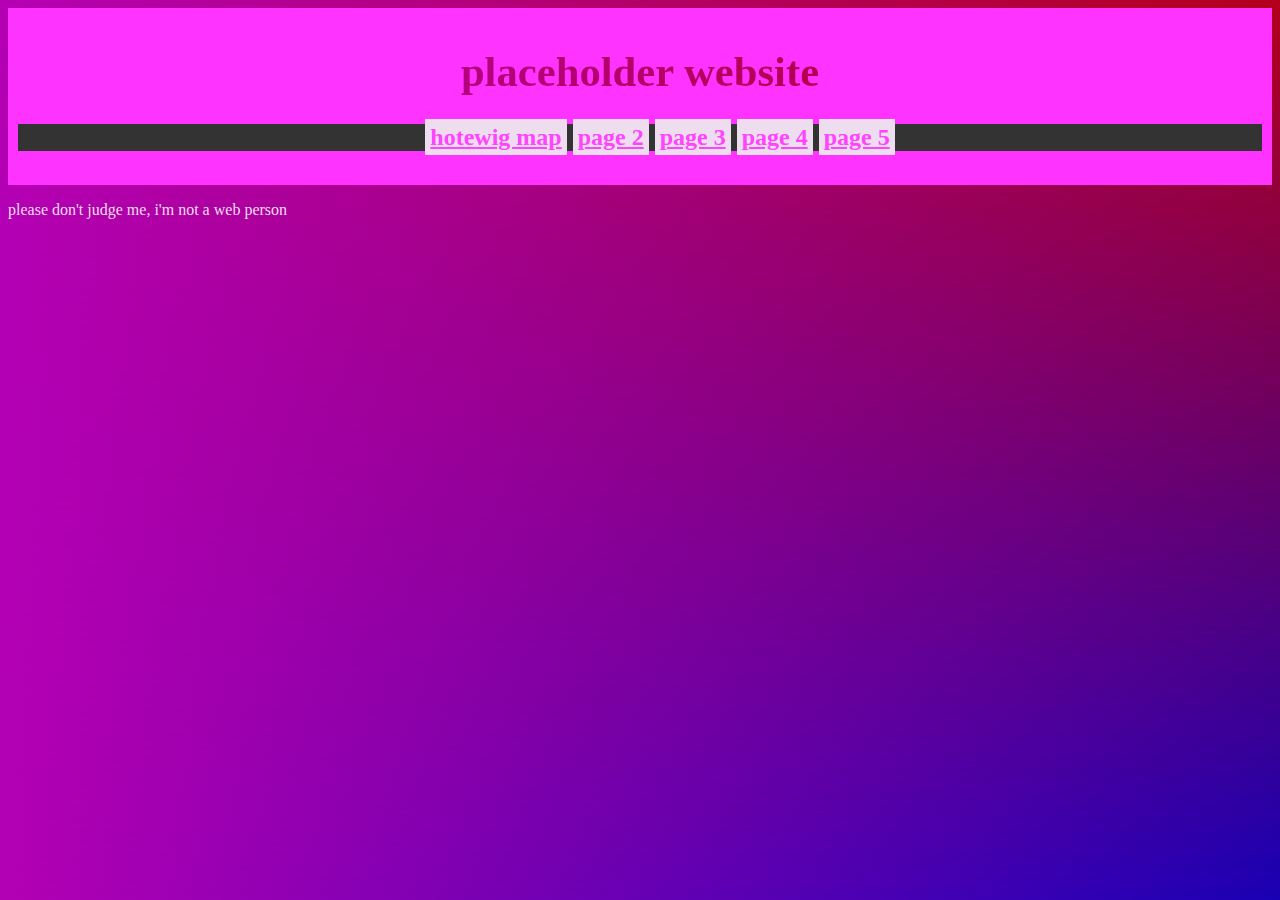
<file: index.html>
<html>
    <title>me</title>
    <link href="styles/main.css" rel="stylesheet" type="text/css" />

    <header>
        <h1>
            placeholder website
        </h1>
        <nav>
            <h2>
                <ul>
                    <li><a href="hotewig_map/map.html">hotewig map</a></li>
                    <li><a href="page2.html">page 2</a></li>
                    <li><a href="page3.html">page 3</a></li>
                    <li><a href="page4.html">page 4</a></li>
                    <li><a href="page5.html">page 5</a></li>
                </ul>
            </h2>
        </nav>
    </header>

    <body>
        <p>please don't judge me, i'm not a web person</p>
    </body>
</html>
</file>
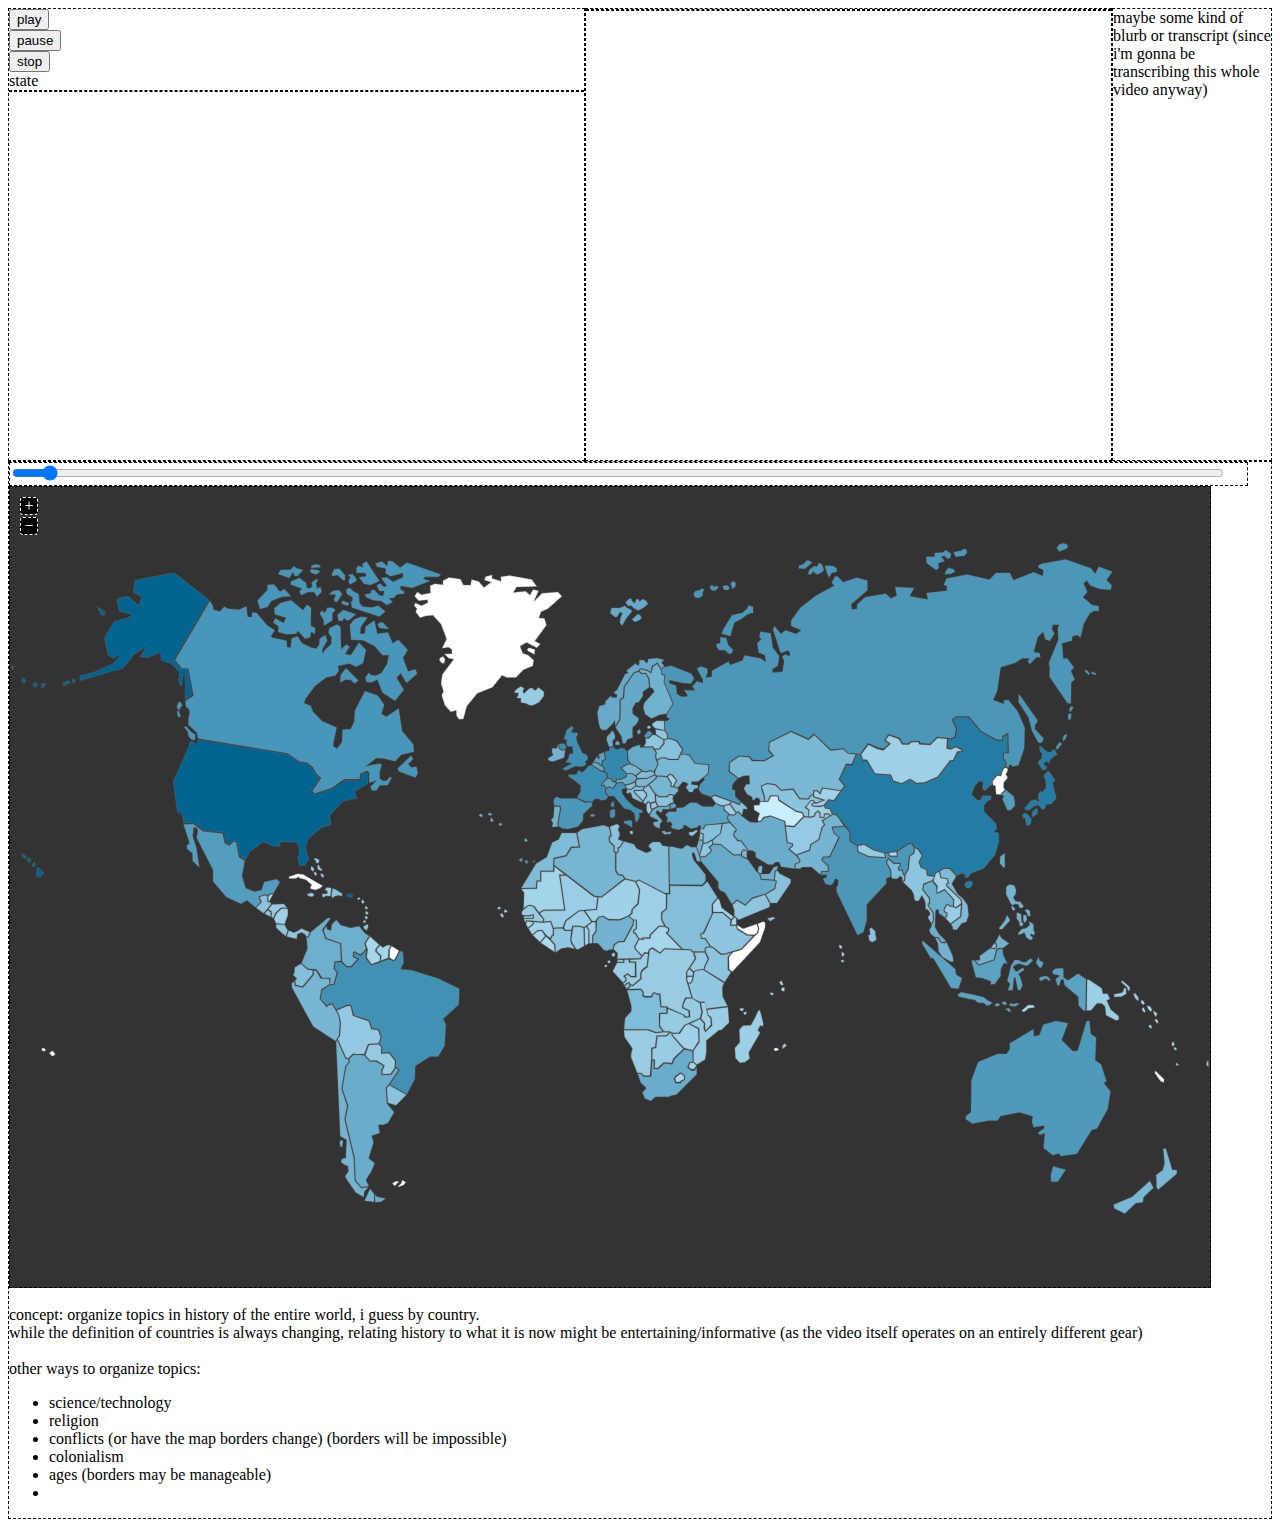
<file: hotewig_map/map.html>
<!DOCTYPE html>
<html lang="en">
<style>
    div { border: 1px dashed }
    body {
        display: grid;
        grid-template-columns: auto auto 10em;
        grid-template-areas:
            /*"header header  header"*/
            "left   middle  right"
            "footer footer  footer";
    /*    end goal: format conscious of view dimension ratio such that square views put the video on top of the
    map and wider views put them next to each other (the map is more flexible in its dimensions)*/
    }

    .slidecontainer {
        width: 98%
    }
    .slider {
        width: 98%
    }
</style>
<head>
    <meta charset="UTF-8">
    <title>map</title>

<!--    youtube video embed-->
    <script>
        // load Youtube API code asynchronously
        var tag = document.createElement('script')

        tag.src = "https://www.youtube.com/iframe_api";
        var firstScriptTag = document.getElementsByTagName('script')[0]
        firstScriptTag.parentNode.insertBefore(tag, firstScriptTag)

        var player // variable to hold new YT.Player() instance

        // define onYouTubeIframeAPIReady() function and initialize a Youtube video player when the API has loaded
        // noinspection JSUnusedGlobalSymbols
        function onYouTubeIframeAPIReady() {
            player = new YT.Player('player', {
                height: '450',
                width: '800',
                // playerVars: {autoplay:0, loop:0},
                playerVars: {
                    autoplay: 0,
                    start: 254,
                    // end: 258,
                    loop: 0,
                    playsinline: 1,
                    // controls: 0,
                    rel: 0,
                    volume: 0.2
                    // playlist: nil,
                },
                videoId: 'xuCn8ux2gbs',
                events: {
                    'onReady': function(event){},
                    'onStateChange': function(event){
                        //todo: reflect state change in left column as a test (match to switch case)
                        //todo: i have no idea what i'm doing
                        console.log(event.data)
                        // let outputTag = document.getElementById('output')
                        // var tag = document.createElement('h1')
                        // tag.textContent = 'peepee'+event.data
                        // outputTag.insertBefore(tag, outputTag)
                    }
                }
            })
        }

        function startVideo() {
            player.playVideo()
            player.seekTo(254)
        }

        function pauseVideo() {
            if (player.paused) {
                player.playVideo()
            } else {
                player.pauseVideo()
            }
        }
        function stopVideo() {
            player.stopVideo()
        }
    </script>
    <!--    big slide-->

    <!--    loading map shit idk what's oging on-->
    <meta content="text/html; charset=utf-8" http-equiv="Content-Type">

    <link href="jqvmap/jqvmap.css" media="screen" rel="stylesheet" type="text/css"/>

    <script type="text/javascript" src="https://code.jquery.com/jquery-1.11.3.min.js"></script>
    <script type="text/javascript" src="jqvmap/jquery.vmap.js"></script>
    <script type="text/javascript" src="jqvmap/jquery.vmap.world.js" charset="utf-8"></script>
    <script type="text/javascript" src="jqvmap/jquery.vmap.sampledata.js"></script>
    <script>

        //map time

        jQuery(document).ready(function () {
            jQuery('#vmap').vectorMap({
                map: 'world_en',
                backgroundColor: '#333333',
                color: '#ffffff',
                hoverOpacity: 0.7,
                selectedColor: '#666666',
                enableZoom: true,
                showTooltip: true,
                scaleColors: ['#C8EEFF', '#006491'],
                values: sample_data,
                normalizeFunction: 'polynomial',
                onRegionClick: onRegionClick,
            });
        });

        //providing a static json file with a website seems weirdly difficult
        // let regions_text =

        let region_timestamps = {
            "China": [345, 396, 676, 437],
            "United States of America": [955],
            "France": [862],
            "Brazil": [830],
            "Australia": [859],
            "Greenland": [612],
            "Iceland": [612],
            "Canada": [823],
            "India": [412],
            "United Kingdom": [890],
            "Russian Federation": [990],
            "Japan": [673],
            "Israel": [459],
            "Portugal": [806]
        }

        console.log(region_timestamps["China"])

        function onRegionClick(event, code, region) {
            console.log(code)
            console.log(region)

            let times = region_timestamps[region]

            if (times != null) {
                if (times.length < 0) {
                    return
                }

                player.seekTo(times[Math.floor(times.length*Math.random())])
            }
        }
    </script>
    <script>
        //i guess this is doing the same thing
        var tag = document.createElement('script')
    </script>
</head>
<body>
<!--<div style="grid-area: header">The header</div>;-->
<div style="grid-area: left">
    <button onclick="startVideo()">play</button><br>
    <button onclick="pauseVideo()">pause</button><br>
    <button onclick="stopVideo()">stop</button><br>
    state
    <div id="output"></div>
</div>
<div style="grid-area: middle; height: 451px"><div id="player"></div></div>
<div style="grid-area: right">maybe some kind of blurb or transcript (since i'm gonna be transcribing this whole video anyway)</div>
<div style="grid-area: footer">
    <div class="slidecontainer">
        <input type="range" min="0" max="2000" value="50" class="slider" id="myRange">
        <script>
            var slider = document.getElementById("myRange");
            if (slider === null) {
                console.log("what the heck")
            }
            // var output = document.getElementById("demo");
            // output.innerHTML = slider.value; // Display the default slider value

            // var slider = document.getElementById("myRange")
            slider.oninput = function() {
                let out = this.value/(this.max-this.min)*1165
                console.log(out)
                // output.innerHTML = this.value
                player.seekTo(out)
            }
        </script>
    </div>
    <div id="vmap" style="width: 1200px; height: 800px;"></div>
    <br>
    concept: organize topics in history of the entire world, i guess by country.
    <br>
    while the definition of countries is always changing, relating history to what it is now might be
    entertaining/informative (as the video itself operates on an entirely different gear)
    <br>
    <br>
    other ways to organize topics:
    <ul>
        <li>science/technology</li>
        <li>religion</li>
        <li>conflicts (or have the map borders change) (borders will be impossible)
        <li>colonialism</li>
        <li>ages (borders may be manageable)</li>
        <li></li>
    </ul>
</div>
</body>
</html>
</file>
<file: styles/main.css>
header {
    background:#ff33ff;
    padding:10px;
    text-align: center;
}

header h1 {
    z-index:-1;
    background-image:repeating-linear-gradient(to right,rgb(var(--b),0,var(--b)),rgb(var(--b),0,0),rgb(var(--b),calc(var(--b)/2),0),rgb(var(--b),var(--b),0),rgb(0,var(--b),0),rgb(0,0,var(--b)),rgb(var(--b),0,var(--b)));
    background-size:700% 700%;
    /* this is jank */
    animation:rainbow-rev 7s ease-in-out infinite;
    /* -webkit-mask:linear-gradient(#fff,transparent);
            mask:linear-gradient(#fff,transparent); */
    
    background-clip: text;
    -webkit-background-clip: text;
    color: transparent;
    font-size: 32pt;
}

header h2 {
    background:#333333;
}

header h2 li {
    display:inline;
}

header h2 li a {
    color:#ff44ff;
}

body {
    color:#eeddee;
}

li {
    color:#333333;
    background:#eeddee;
    padding: 5px 5px 5px 5px;
}

html {
    --b:180;
    min-height:100%;
    min-width:100%;
    background-image:repeating-linear-gradient(to right,rgb(var(--b),0,var(--b)),rgb(0,0,var(--b)),rgb(0,var(--b),0),rgb(var(--b),var(--b),0),rgb(var(--b),calc(var(--b)/2),0),rgb(var(--b),0,0),rgb(var(--b),0,var(--b)));
    background-size:700% 700%;
    animation:rainbow-fw 8s ease-in-out infinite;
}

html::before {
    content:"";
    z-index:-1;
    position:absolute;
    top:0;
    left:0;
    right:0;
    bottom:0;
    background-image:repeating-linear-gradient(to right,rgb(var(--b),0,var(--b)),rgb(var(--b),0,0),rgb(var(--b),calc(var(--b)/2),0),rgb(var(--b),var(--b),0),rgb(0,var(--b),0),rgb(0,0,var(--b)),rgb(var(--b),0,var(--b)));
    background-size:700% 700%;
    /* this is jank */
    animation:rainbow-rev 7s ease-in-out infinite;
    -webkit-mask:linear-gradient(#fff,transparent);
            mask:linear-gradient(#fff,transparent);
}

@keyframes rainbow-fw {
    0%   {background-position:0%   50%}
    50%  {background-position:100% 25%}
    100% {background-position:0%   50%}
}

@keyframes rainbow-rev {
    0%   {background-position:50% 0%}
    50%  {background-position:25% 100%}
    100% {background-position:50% 0%}
}
</file>
<file: hotewig_map/jqvmap/jqvmap.css>
.jqvmap-label
{
	position: absolute;
	display: none;
	-webkit-border-radius: 3px;
	-moz-border-radius: 3px;
	border-radius: 3px;
	background: #292929;
	color: white;
	font-family: sans-serif, Verdana;
	font-size: smaller;
	padding: 3px;
  pointer-events:none;
}
.jqvmap-pin {
  pointer-events:none;
}
.jqvmap-zoomin, .jqvmap-zoomout
{
	position: absolute;
	left: 10px;
	-webkit-border-radius: 3px;
	-moz-border-radius: 3px;
	border-radius: 3px;
	background: #000000;
	padding: 3px;
	color: white;
	width: 10px;
	height: 10px;
	cursor: pointer;
	line-height: 10px;
	text-align: center;
}
.jqvmap-zoomin
{
	top: 10px;
}
.jqvmap-zoomout
{
	top: 30px;
}
.jqvmap-region
{
  cursor: pointer;
}
.jqvmap-ajax_response
{
  width: 100%;
  height: 500px;
}
</file>
